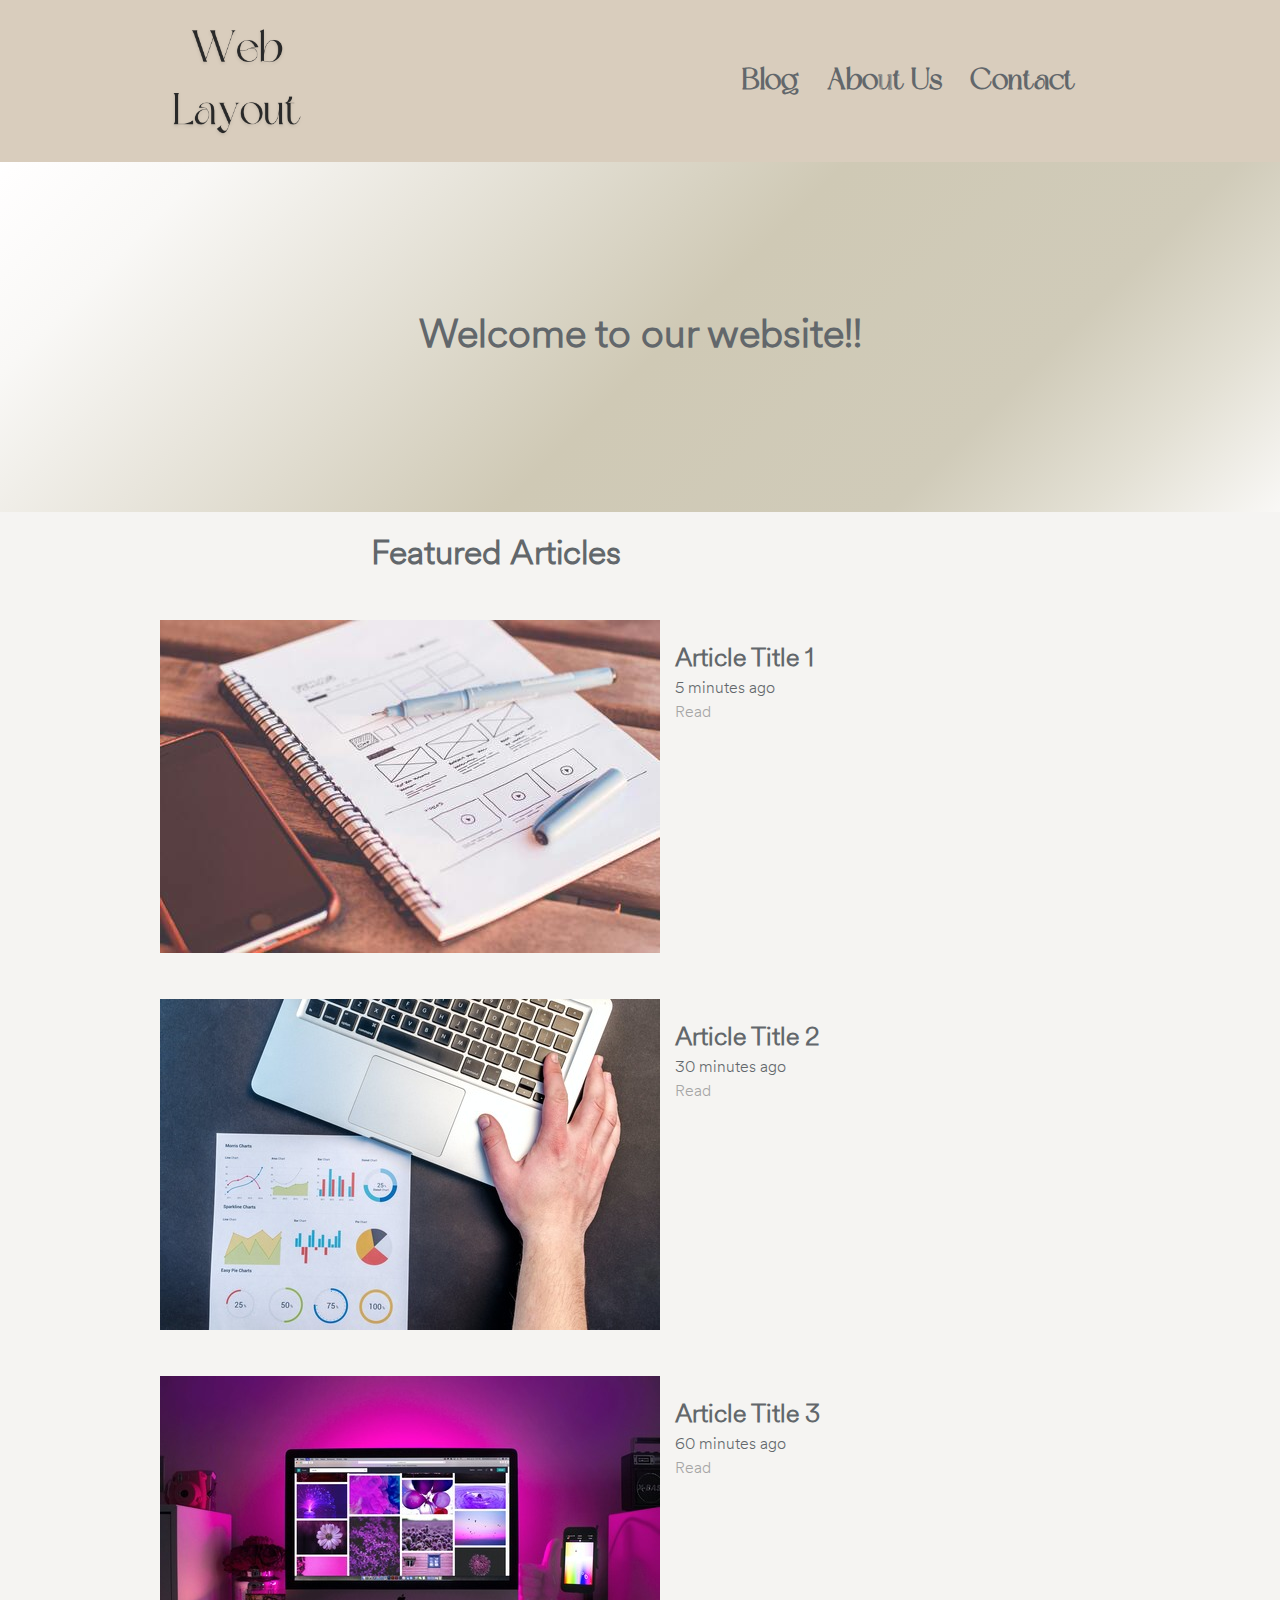
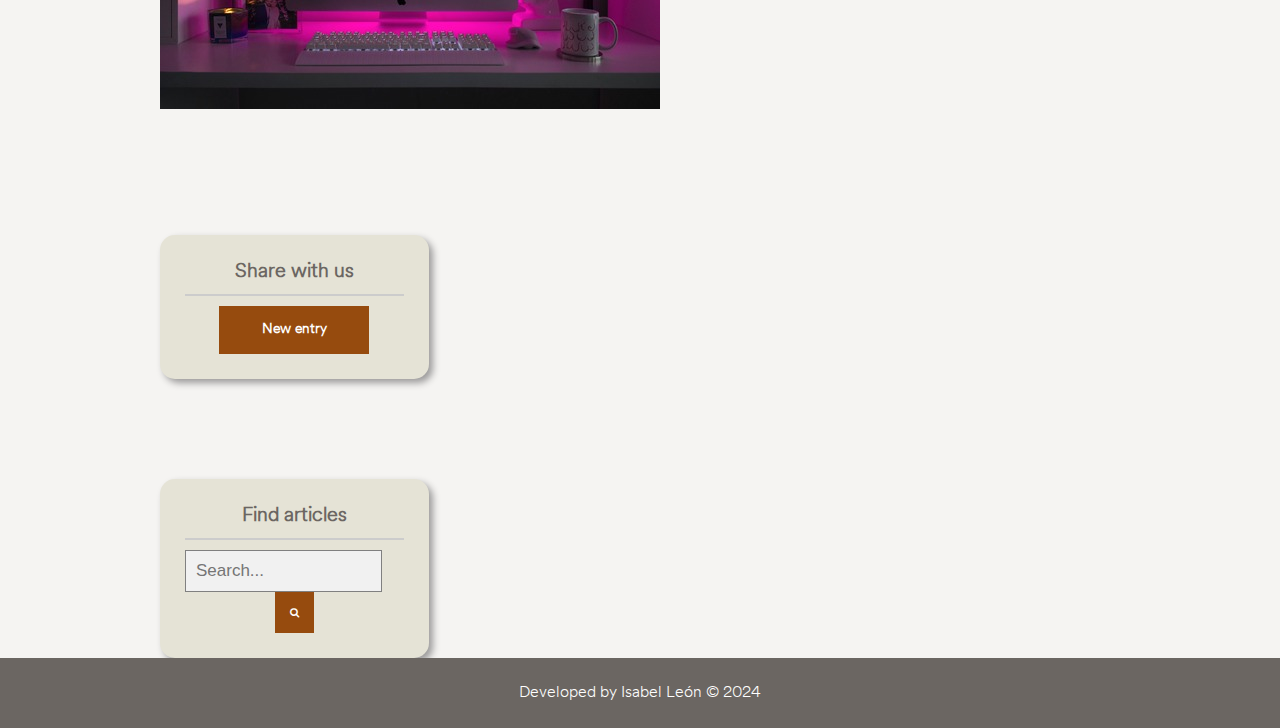
<file: index.html>
<!DOCTYPE html>
<html lang="en">

<head>
    <meta charset="utf-8">
    <title> Web Layout with Javascript </title>

    <!-- STYLESHEET-->
    <link rel="stylesheet" type="text/css" href="assets/css/index.css">

    <!-- FONT AWESOME-->
    <link rel="stylesheet" href="https://cdnjs.cloudflare.com/ajax/libs/font-awesome/4.7.0/css/font-awesome.min.css">
</head>

<body>
    <header id="header">
        <div class="center">

            <!-- LOGO -->
            <div id="logo">
                <a href="index.html"><img src="assets/images/logo.png" class="logo" alt="company-logo"></a>
            </div>

            <!-- MENU -->
            <nav id="menu">
                <ul>
                    <li>
                        <a href="blog.html"> Blog </a>
                    </li>

                    <li>
                        <a href="about.html"> About Us </a>
                    </li>

                    <li>
                        <a href="contact.html"> Contact </a>
                    </li>
                </ul>
            </nav>
            <div class="clearfix"> </div>
        </div>
    </header>

    <div id="slider" class="slider-big">
        <h1> Welcome to our website!! </h1>
    </div>

    <div class="center">
        <section id="content">
            <h1> Featured Articles </h1>

            <!-- ALL BLOG ENTRIES -->
            <div id="articles">
                <article class="article-item">
                    <div class="image-wrap">
                        <img src="assets/images/pexels-196644.jpg" alt="notebook">
                    </div>
                    <h2> Article Title 1</h2>
                    <span class="date">
                        5 minutes ago
                    </span>
                    <a href="article.html"> Read </a>
                    <div class="clearfix"></div>
                </article>

                <article class="article-item">
                    <div class="image-wrap">
                        <img src="assets/images/pexels-669609.jpg" alt="graphic">
                    </div>
                    <h2> Article Title 2</h2>
                    <span class="date">
                        30 minutes ago
                    </span>
                    <a href="#"> Read </a>
                    <div class="clearfix"></div>
                </article>

                <article class="article-item">
                    <div class="image-wrap">
                        <img src="assets/images/pexels-779487.jpg" alt="setup">
                    </div>
                    <h2> Article Title 3</h2>
                    <span class="date">
                        60 minutes ago
                    </span>
                    <a href="#"> Read </a>
                    <div class="clearfix"></div>
                </article>
            </div>
        </section>

        <!-- SIDEBAR-->
        <aside id="sidebar">
            <div id="nav-blog" class="sidebar">

                <h3> Share with us </h3>
                <a href="#" class="btn"> New entry </a>
            </div>

            <div id="search" class="sidebar">
                <h3> Find articles </h3>
                <form>
                    <input type="text" placeholder="Search..." name="search">
                    <button type="submit"><i class="fa fa-search"></i></button>
                </form>
            </div>
        </aside>
        <div class="clearfix"> </div>
    </div>

    <!-- FOOTER-->
    <footer id="footer">
        <div class="center">
            <p> Developed by Isabel León &copy; 2024 </p>
        </div>
    </footer>

</body>

</html>
</file>
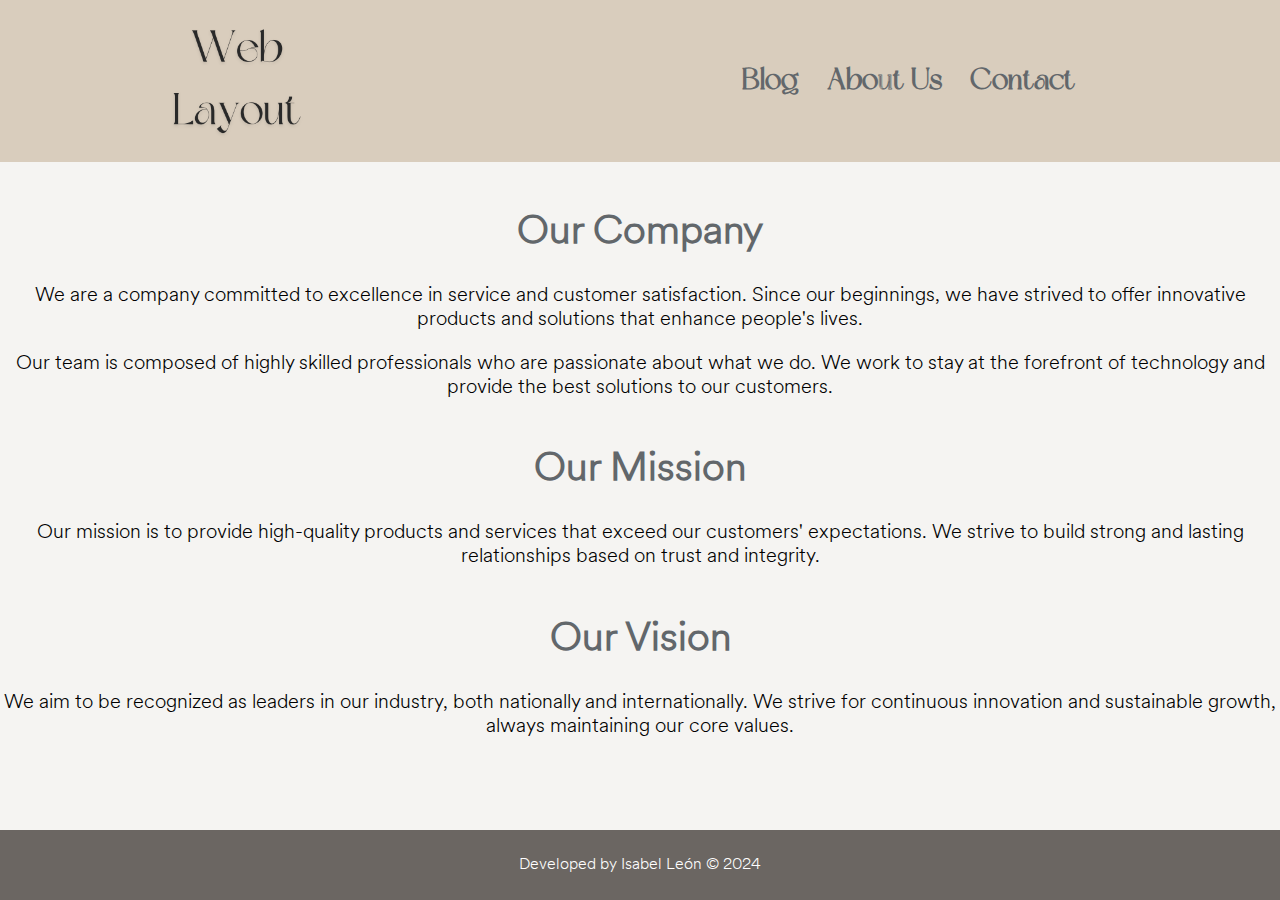
<file: about.html>
<!DOCTYPE html>
<html lang="en">
  <head>
    <meta charset="utf-8" />
    <title>About us</title>

    <!-- STYLESHEET-->
    <link rel="stylesheet" type="text/css" href="assets/css/about.css" />

    <!-- FONT AWESOME-->
    <link
      rel="stylesheet"
      href="https://cdnjs.cloudflare.com/ajax/libs/font-awesome/4.7.0/css/font-awesome.min.css"
    />
  </head>

  <body>
    <header id="header">
      <div class="center">
        <!-- LOGO -->
        <div id="logo">
          <a href="index.html"
            ><img src="assets/images/logo.png" class="logo" alt="company-logo"
          /></a>
        </div>

        <!-- MENU -->
        <nav id="menu">
          <ul>
              <li>
                  <a href="blog.html"> Blog </a>
              </li>

              <li>
                  <a href="about.html"> About Us </a>
              </li>

              <li>
                  <a href="contact.html"> Contact </a>
              </li>
          </ul>
      </nav>

        <div class="clearfix"></div>
      </div>
    </header>

    <!-- MAIN CONTENT -->
    <div class="container">
      <section id="content">
        <h1>Our Company</h1>
        <p>
          We are a company committed to excellence in service and customer
          satisfaction. Since our beginnings, we have strived to offer
          innovative products and solutions that enhance people's lives.
        </p>
        <p>
          Our team is composed of highly skilled professionals who are
          passionate about what we do. We work to stay at the forefront of
          technology and provide the best solutions to our customers.
        </p>
      </section>

      <section id="content">
        <h1>Our Mission</h1>
        <p>
          Our mission is to provide high-quality products and services that
          exceed our customers' expectations. We strive to build strong and
          lasting relationships based on trust and integrity.
        </p>
      </section>

      <section id="content">
        <h1>Our Vision</h1>
        <p>
          We aim to be recognized as leaders in our industry, both nationally
          and internationally. We strive for continuous innovation and
          sustainable growth, always maintaining our core values.
        </p>
      </section>
    </div>

    <!-- FOOTER-->
    <footer id="footer">
      <div class="center">
        <p>Developed by Isabel León &copy; 2024</p>
      </div>
    </footer>
  </body>
</html>
</file>
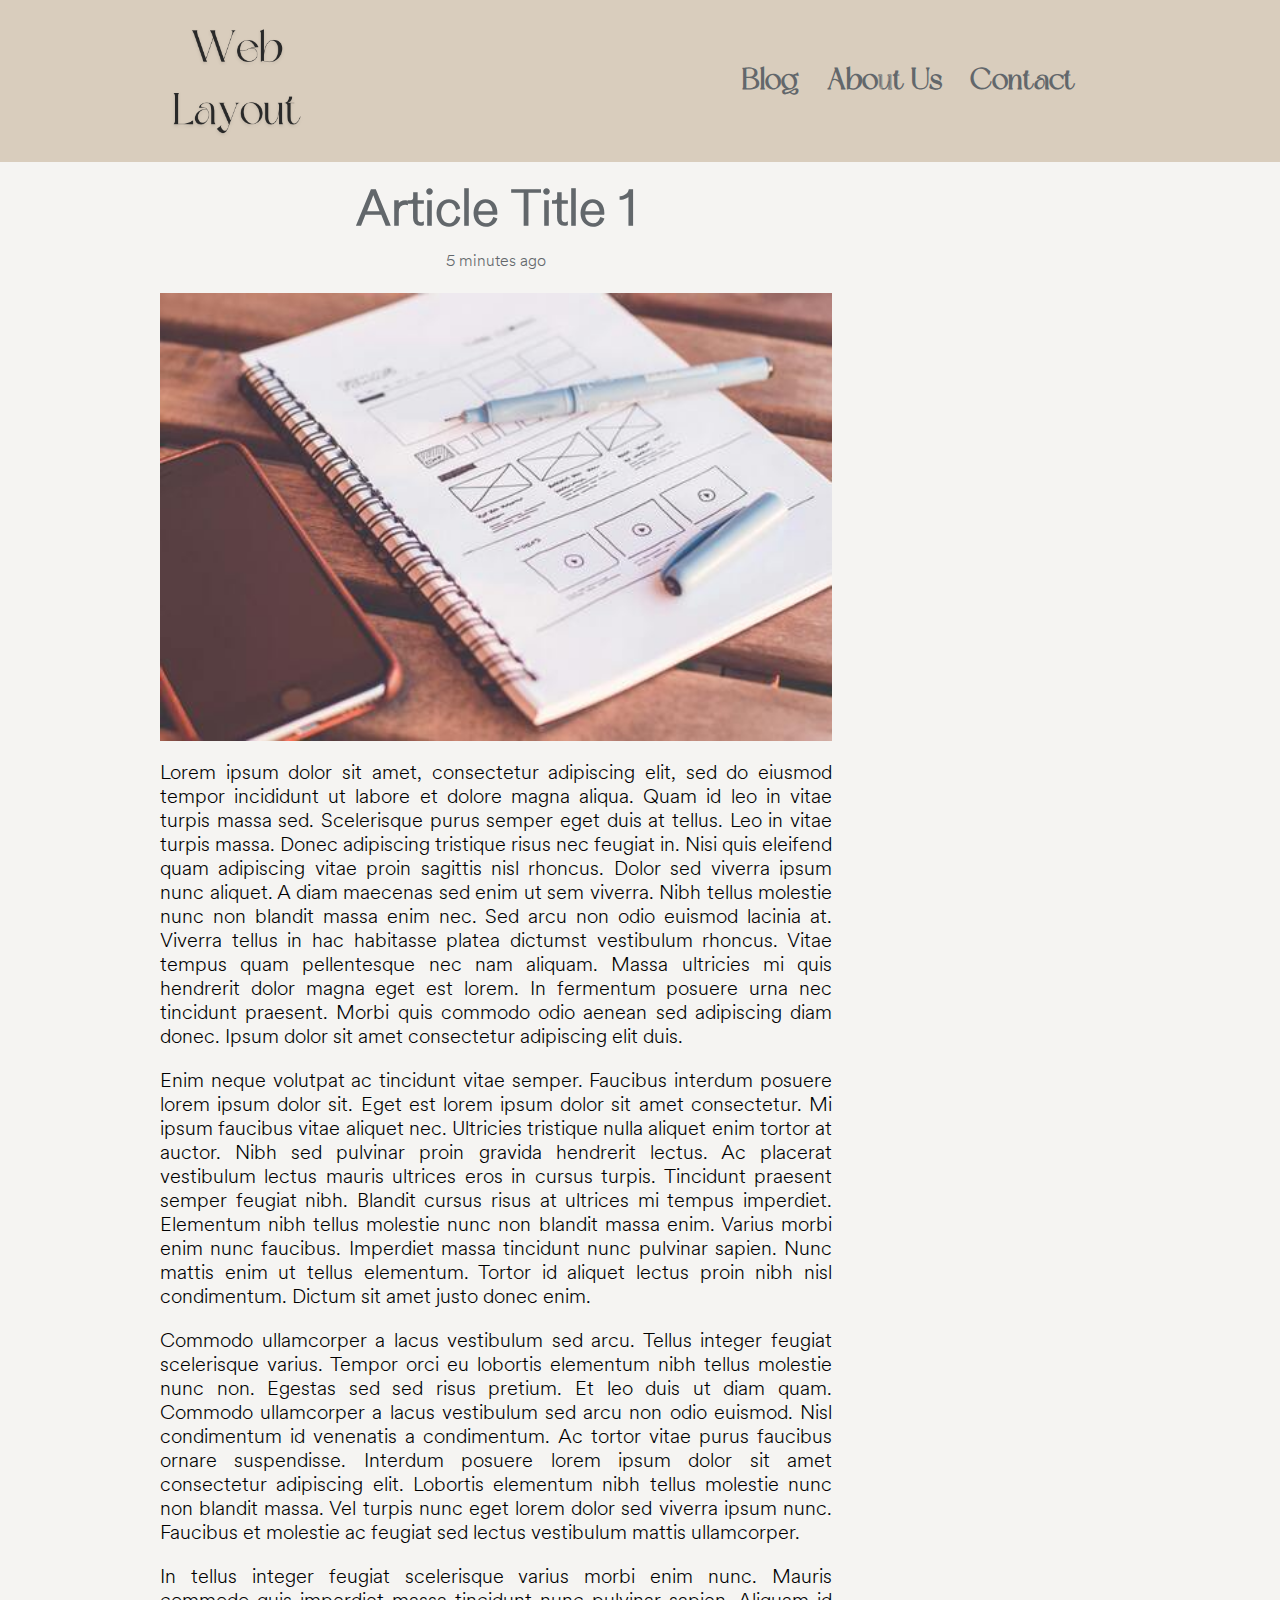
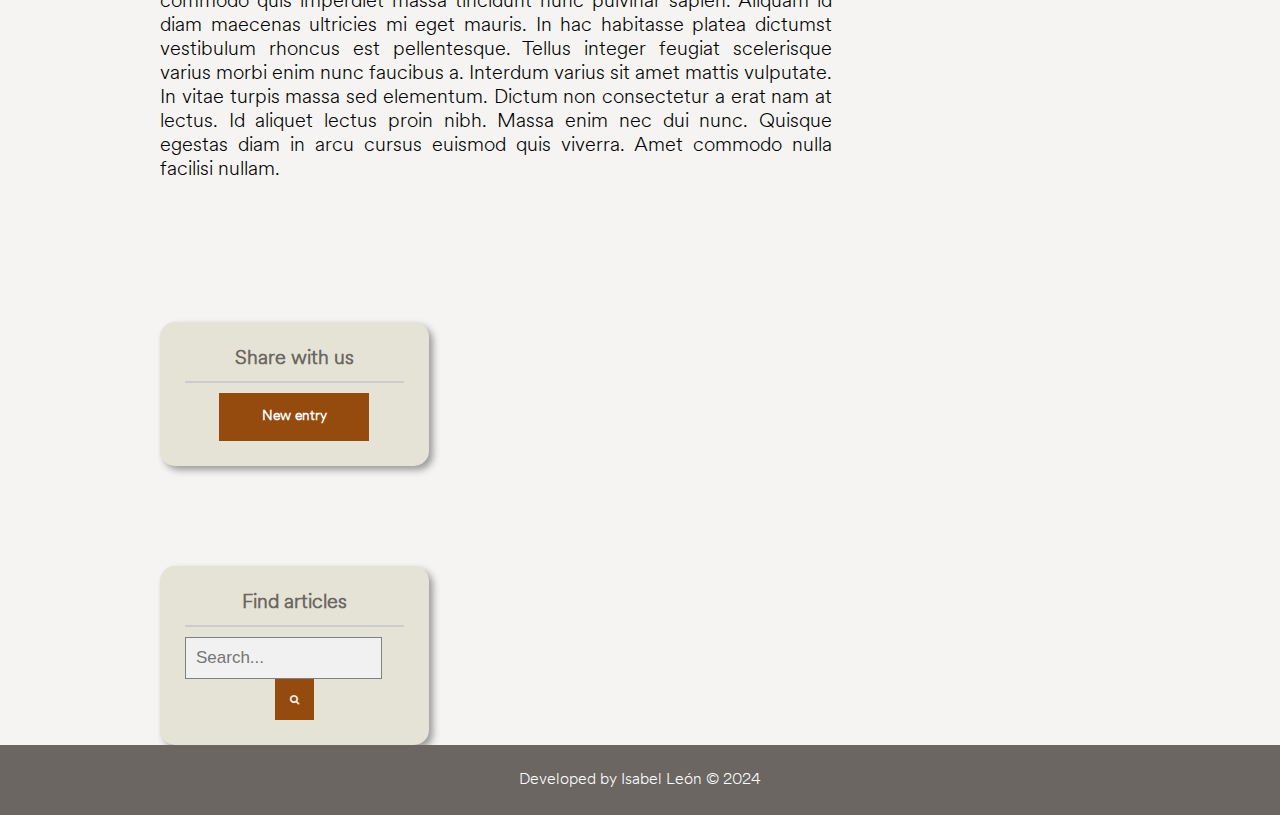
<file: article.html>
<!DOCTYPE html>
<html lang="en">

<head>
    <meta charset="utf-8">
    <title> Article </title>

    <!-- STYLESHEET-->
    <link rel="stylesheet" type="text/css" href="assets/css/article.css">

    <!-- FONT AWESOME-->
    <link rel="stylesheet" href="https://cdnjs.cloudflare.com/ajax/libs/font-awesome/4.7.0/css/font-awesome.min.css">
</head>

<body>
    <header id="header">
        <div class="center">

            <!-- LOGO -->
            <div id="logo">
                <a href="index.html"><img src="assets/images/logo.png" class="logo" alt="company-logo"></a>
            </div>

            <!-- MENU -->
            <nav id="menu">
                <ul>
                    <li>
                        <a href="blog.html"> Blog </a>
                    </li>
      
                    <li>
                        <a href="about.html"> About Us </a>
                    </li>
      
                    <li>
                        <a href="contact.html"> Contact </a>
                    </li>
                </ul>
            </nav>

            <div class="clearfix"> </div>
        </div>
    </header>

    <div class="center">
        <section id="content">

            <!-- ALL BLOG ENTRIES -->
            <div id="articles">
                <article class="article-item article-detail">
                    <h1> Article Title 1</h1>
                    <div class="image-wrap">
                        <img src="assets/images/pexels-196644.jpg" alt="notebook">
                    </div>
                    
                    <span class="date">
                        5 minutes ago
                    </span>
                   
                    <p> Lorem ipsum dolor sit amet, consectetur adipiscing elit, sed do eiusmod tempor incididunt ut labore et dolore magna aliqua. 
                        Quam id leo in vitae turpis massa sed. Scelerisque purus semper eget duis at tellus. Leo in vitae turpis massa. 
                        Donec adipiscing tristique risus nec feugiat in. Nisi quis eleifend quam adipiscing vitae proin sagittis nisl rhoncus. 
                        Dolor sed viverra ipsum nunc aliquet. A diam maecenas sed enim ut sem viverra. Nibh tellus molestie nunc non blandit massa enim nec. 
                        Sed arcu non odio euismod lacinia at. Viverra tellus in hac habitasse platea dictumst vestibulum rhoncus.
                        Vitae tempus quam pellentesque nec nam aliquam. Massa ultricies mi quis hendrerit dolor magna eget est lorem. 
                        In fermentum posuere urna nec tincidunt praesent. Morbi quis commodo odio aenean sed adipiscing diam donec. 
                        Ipsum dolor sit amet consectetur adipiscing elit duis.
                    </p>

                    <p> Enim neque volutpat ac tincidunt vitae semper. Faucibus interdum posuere lorem ipsum dolor sit. Eget est lorem ipsum dolor sit amet consectetur. 
                        Mi ipsum faucibus vitae aliquet nec. Ultricies tristique nulla aliquet enim tortor at auctor. Nibh sed pulvinar proin gravida hendrerit lectus. 
                        Ac placerat vestibulum lectus mauris ultrices eros in cursus turpis. Tincidunt praesent semper feugiat nibh. Blandit cursus risus at ultrices mi tempus imperdiet. 
                        Elementum nibh tellus molestie nunc non blandit massa enim. Varius morbi enim nunc faucibus. Imperdiet massa tincidunt nunc pulvinar sapien. 
                        Nunc mattis enim ut tellus elementum. Tortor id aliquet lectus proin nibh nisl condimentum. Dictum sit amet justo donec enim.
                    </p>

                    <p> Commodo ullamcorper a lacus vestibulum sed arcu. Tellus integer feugiat scelerisque varius. Tempor orci eu lobortis elementum nibh tellus molestie nunc non.
                        Egestas sed sed risus pretium. Et leo duis ut diam quam. Commodo ullamcorper a lacus vestibulum sed arcu non odio euismod. Nisl condimentum id venenatis a condimentum. 
                        Ac tortor vitae purus faucibus ornare suspendisse. Interdum posuere lorem ipsum dolor sit amet consectetur adipiscing elit.
                        Lobortis elementum nibh tellus molestie nunc non blandit massa. Vel turpis nunc eget lorem dolor sed viverra ipsum nunc. 
                        Faucibus et molestie ac feugiat sed lectus vestibulum mattis ullamcorper.
                    </p>

                    <p> In tellus integer feugiat scelerisque varius morbi enim nunc. Mauris commodo quis imperdiet massa tincidunt nunc pulvinar sapien.
                        Aliquam id diam maecenas ultricies mi eget mauris. In hac habitasse platea dictumst vestibulum rhoncus est pellentesque.
                        Tellus integer feugiat scelerisque varius morbi enim nunc faucibus a. Interdum varius sit amet mattis vulputate. In vitae turpis massa sed elementum.
                        Dictum non consectetur a erat nam at lectus. Id aliquet lectus proin nibh. Massa enim nec dui nunc. Quisque egestas diam in arcu cursus euismod quis viverra.
                        Amet commodo nulla facilisi nullam.
                    </p>             

                    <div class="clearfix"></div>
                </article>
            </div>
        </section>

        <!-- SIDEBAR-->
        <aside id="sidebar">
            <div id="nav-blog" class="sidebar">

                <h3> Share with us </h3>
                <a href="#" class="btn"> New entry </a>
            </div>

            <div id="search" class="sidebar">
                <h3> Find articles </h3>
                <form>
                    <input type="text" placeholder="Search..." name="search">
                    <button type="submit"><i class="fa fa-search"></i></button>
                </form>
            </div>
        </aside>
        <div class="clearfix"> </div>
    </div>

    <!-- FOOTER-->
    <footer id="footer">
        <div class="center">
            <p> Developed by Isabel León &copy; 2024 </p>
        </div>
    </footer>

</body>

</html>
</file>
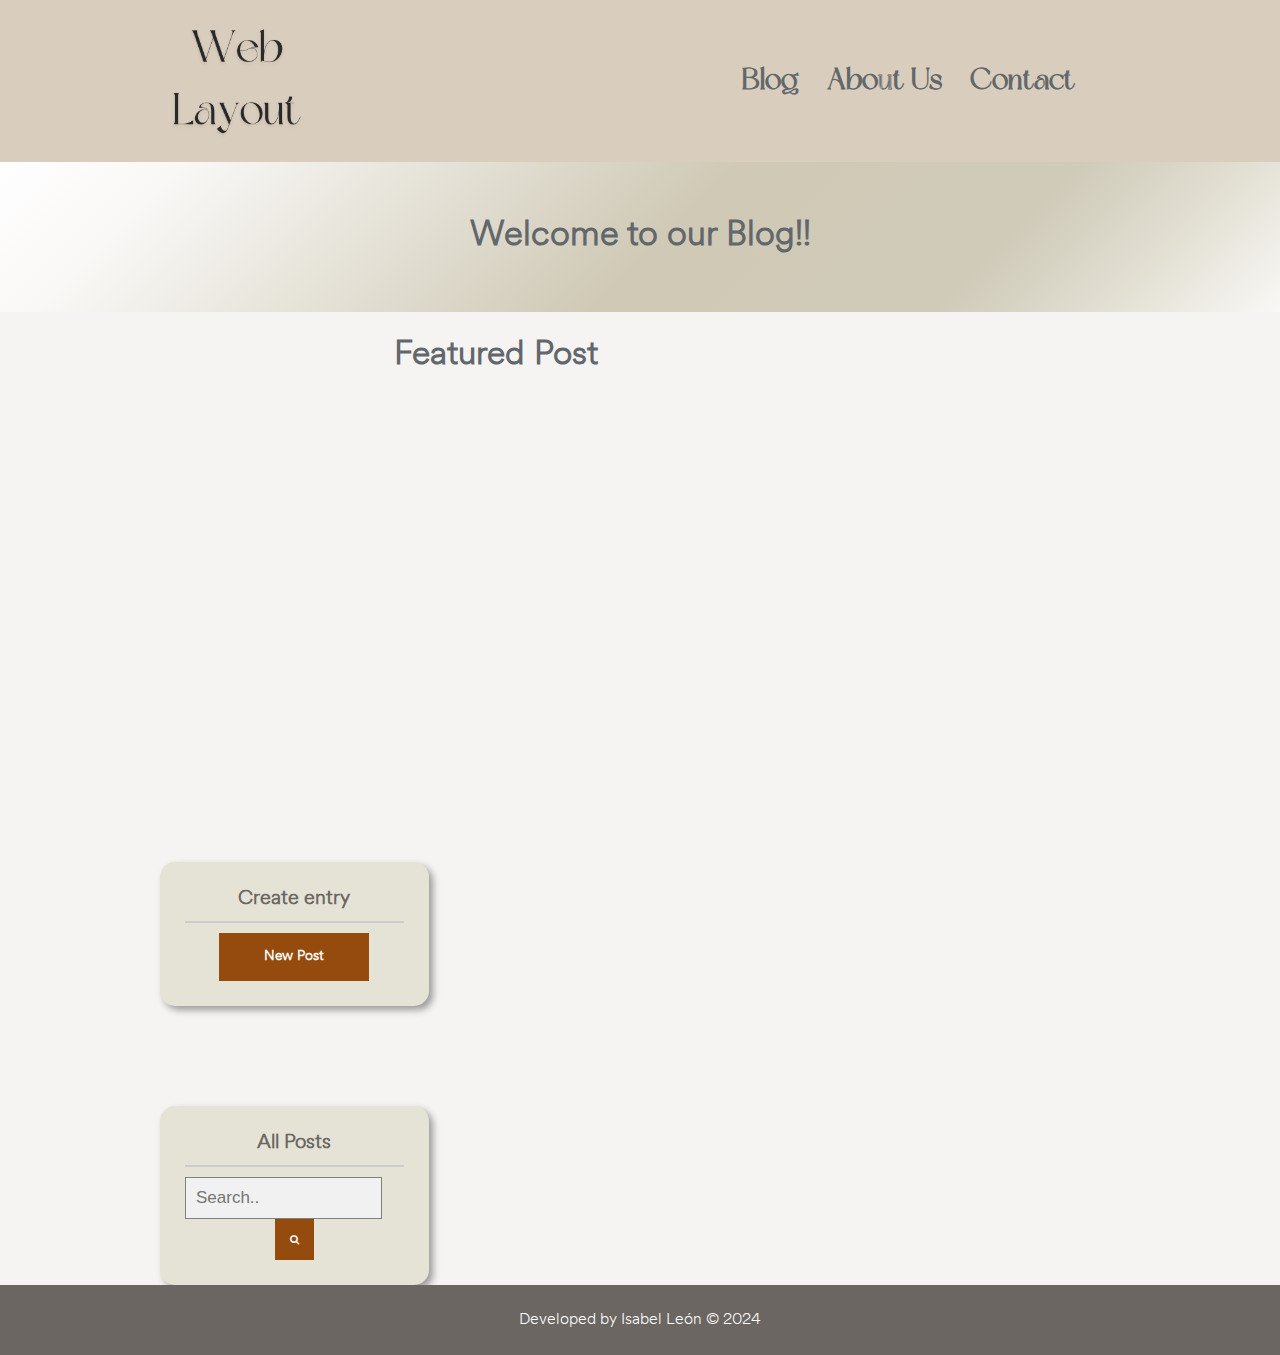
<file: blog.html>
<!DOCTYPE html>
<html lang="es">

<head>
    <meta charset="utf-8">
    <title> Blog </title>
    <!-- STYLESHEET-->
    <link rel="stylesheet" type="text/css" href="assets/css/blog.css" ;>
    <link rel="stylesheet" href="https://cdnjs.cloudflare.com/ajax/libs/font-awesome/4.7.0/css/font-awesome.min.css">
</head>

<body>
    <header id="header">
        <div class="center">

            <!-- LOGO -->
            <div id="logo">
                <a href="index.html"><img src="assets/images/logo.png" class="logo" alt="company-logo"></a>
            </div>

            <!-- MENU -->
            <nav id="menu">
                <ul>
                    <li>
                        <a href="blog.html"> Blog </a>
                    </li>
      
                    <li>
                        <a href="about.html"> About Us </a>
                    </li>
      
                    <li>
                        <a href="contact.html"> Contact </a>
                    </li>
                </ul>
            </nav>

            <div class="clearfix"> </div>
        </div>
    </header>
    
    <div id="slider" class="slider-small">
        <h1> Welcome to our Blog!! </h1>
    </div>

    <div class="center">
        <section id="content">
            <h1> Featured Post </h1>
            <!-- -->
        </section>

        <aside id="sidebar">
            <div id="nav-blog" class="sidebar">
                <h3> Create entry </h3>
                <a href="#" class="btn"> New Post </a>
            </div>

            <div id="search" class="sidebar">
                <h3> All Posts </h3>
                
                <form>
                    <input type="text" placeholder="Search.." name="search">
                    <button type="submit"><i class="fa fa-search"></i></button>
                </form>
            </div>

        </aside>
        <div class="clearfix"> </div>
    </div>

    <!-- FOOTER-->
    <footer id="footer">
        <div class="center">
            <p> Developed by Isabel León &copy; 2024 </p>
        </div>
    </footer>

</body>

</html>
</file>
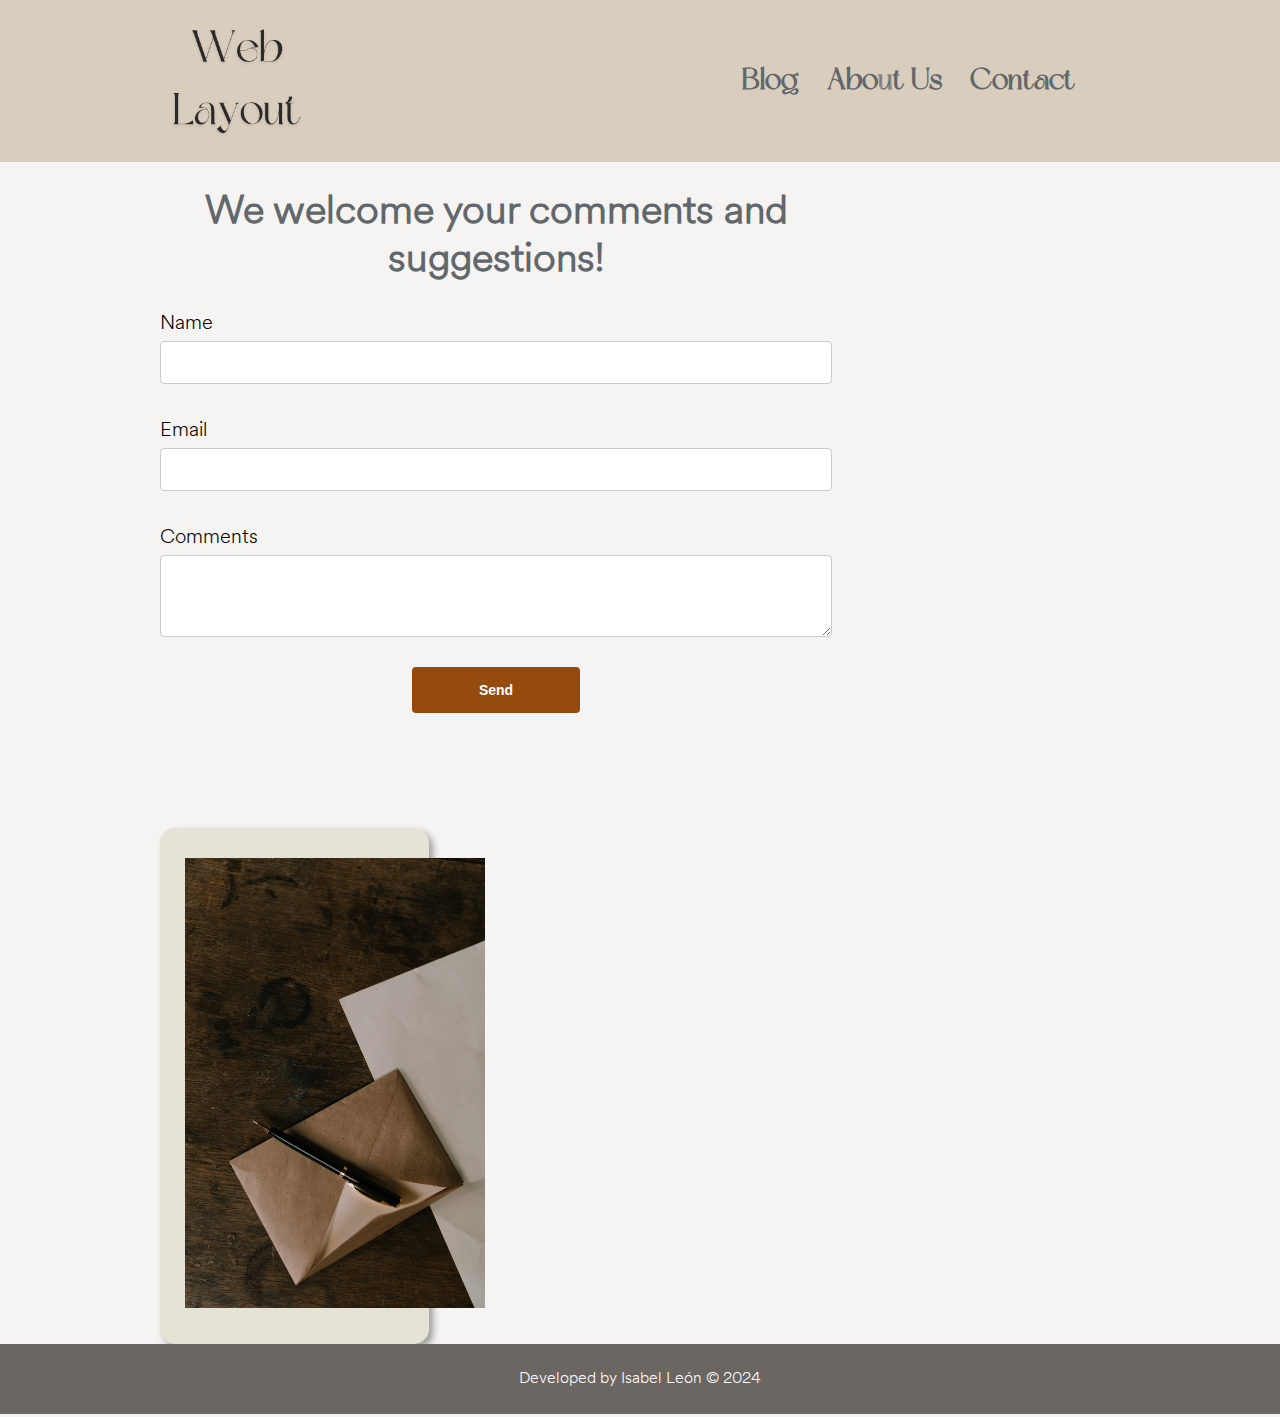
<file: contact.html>
<!DOCTYPE html>
<html lang="en">

<head>
    <meta charset="utf-8">
    <title> Contact </title>
   
    <!-- FONT AWESOME-->
    <link rel="stylesheet" href="https://cdnjs.cloudflare.com/ajax/libs/font-awesome/4.7.0/css/font-awesome.min.css">

    <!-- STYLESHEET -->
    <link rel="stylesheet" type="text/css" href="assets/css/contact.css">
</head>

<body>
    <header id="header">
        <div class="center">

            <!-- LOGO -->
            <div id="logo">
                <a href="index.html"><img src="assets/images/logo.png" class="logo" alt="company-logo"></a>
            </div>

            <!-- MENU -->
            <nav id="menu">
                <ul>
                    <li>
                        <a href="blog.html"> Blog </a>
                    </li>
      
                    <li>
                        <a href="about.html"> About Us </a>
                    </li>
      
                    <li>
                        <a href="contact.html"> Contact </a>
                    </li>
                </ul>
            </nav>

            <div class="clearfix"> </div>
        </div>
    </header>

    <!-- MAIN CONTENT -->
    <div class="center">
        <section id="content">
            <h1> We welcome your comments and suggestions! </h1>

            <form class="mid-form">
                <div class="form-group">
                    <label for="name">Name</label>
                    <input type="name" class="form-control" id="name">
                </div>

                <div class="form-group">
                    <label for="email">Email</label>
                    <input type="email" class="form-control" id="email">
                </div>

                <div class="form-group">
                    <label for="textarea">Comments</label>
                    <textarea class="form-control" id="textarea" rows="3"> </textarea>
                </div>
                <input type="submit" value="Send" class="btn-submit" />
            </form>
        </section>

        <!-- SIDEBAR-->
        <aside id="sidebar">
            <div id="nav-blog" class="sidebar">
                <img src="assets/images/pexels-6830895.jpg">
            </div>
        </aside>
        <div class="clearfix"> </div>
    </div>


    <!-- FOOTER-->
    <footer id="footer">
        <div class="center">
            <p> Developed by Isabel León &copy; 2024 </p>
        </div>
    </footer>

</body>

</html>
</file>
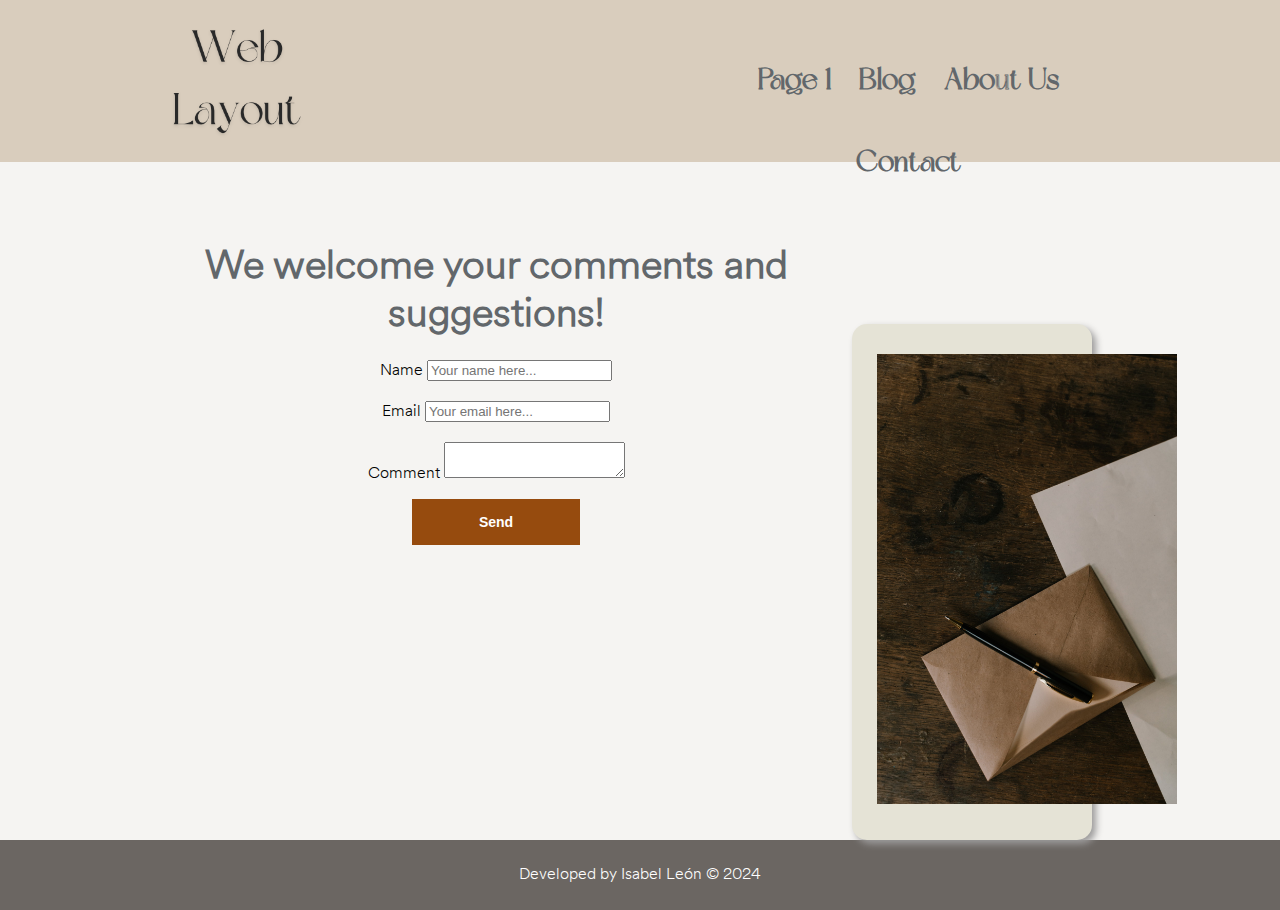
<file: form.html>
<!DOCTYPE html>
<html lang="en">

<head>
    <meta charset="utf-8">
    <title> Web Layout with Javascript </title>

    <!-- STYLESHEET-->
    <link rel="stylesheet" type="text/css" href="assets/css/form.css">

    <!-- FONT AWESOME-->
    <link rel="stylesheet" href="https://cdnjs.cloudflare.com/ajax/libs/font-awesome/4.7.0/css/font-awesome.min.css">
</head>

<body>
    <header id="header">
        <div class="center">

            <!-- LOGO -->
            <div id="logo">
                <a href="index.html"><img src="assets/images/logo.png" class="logo" alt="company-logo"></a>
            </div>

            <!-- MENU -->
            <nav id="menu">
                <ul>
                    <li>
                        <a href="#"> Page 1</a>
                    </li>

                    <li>
                        <a href="blog.html"> Blog </a>
                    </li>

                    <li>
                        <a href="#"> About Us </a>
                    </li>

                    <li>
                        <a href="#"> Contact </a>
                    </li>
                </ul>
            </nav>

            <div class="clearfix"> </div>
        </div>
    </header>

    <div class="center">
        <section id="content">

            <!-- CONTACT FORM -->

            <h1 class="formheader"> We welcome your comments and suggestions!</h1>

            <form>
                <div class="form-group">
                    <label for="name" class="form-label">Name</label>
                    <input type="text" name="name" placeholder="Your name here..." />
                </div>

                <div class="form-group">
                    <label for="email" class="form-label">Email</label>
                    <input type="email" name="name" placeholder="Your email here..." />
                </div>

                <div class="form-group">
                    <label for="comment" class="form-label">Comment</label>
                    <textarea name="comment" placeholder="Write here..." > </textarea>
                </div>

                <button type="submit" class="btn-submit"> Send </button>
            </form>

        </section>

        <!-- SIDEBAR-->
        <aside id="sidebar">
            <div id="nav-blog" class="sidebar">
                <img src="assets/images/pexels-6830895.jpg">
            </div>
        </aside>
        <div class="clearfix"> </div>
    </div>


    <!-- FOOTER-->
    <footer id="footer">
        <div class="center">
            <p> Developed by Isabel León &copy; 2024 </p>
        </div>
    </footer>

</body>

</html>
</file>
<file: assets/css/index.css>
@import url('generalStyles.css');
@import url('navbar.css');
@import url('sidebar.css');
@import url('footer.css');

#slider {
    width: 100%;
    height: 350px;
    line-height: 340px;
    color: #62676b;
    text-align: center;

    /*  CSS BACKGROUND GRADIENT */
    background: rgba(255, 255, 255, 1);
    background: -moz-linear-gradient(-45deg, rgba(255, 255, 255, 1) 0%, rgba(255, 254, 254, 1) 1%, rgba(249, 248, 246, 1) 13%, rgba(207, 201, 181, 1) 52%, rgba(208, 203, 185, 1) 76%, rgba(227, 224, 212, 1) 88%, rgba(249, 248, 246, 1) 100%);
    background: -webkit-gradient(left top, right bottom, color-stop(0%, rgba(255, 255, 255, 1)), color-stop(1%, rgba(255, 254, 254, 1)), color-stop(13%, rgba(249, 248, 246, 1)), color-stop(52%, rgba(207, 201, 181, 1)), color-stop(76%, rgba(208, 203, 185, 1)), color-stop(88%, rgba(227, 224, 212, 1)), color-stop(100%, rgba(249, 248, 246, 1)));
    background: -webkit-linear-gradient(-45deg, rgba(255, 255, 255, 1) 0%, rgba(255, 254, 254, 1) 1%, rgba(249, 248, 246, 1) 13%, rgba(207, 201, 181, 1) 52%, rgba(208, 203, 185, 1) 76%, rgba(227, 224, 212, 1) 88%, rgba(249, 248, 246, 1) 100%);
    background: -o-linear-gradient(-45deg, rgba(255, 255, 255, 1) 0%, rgba(255, 254, 254, 1) 1%, rgba(249, 248, 246, 1) 13%, rgba(207, 201, 181, 1) 52%, rgba(208, 203, 185, 1) 76%, rgba(227, 224, 212, 1) 88%, rgba(249, 248, 246, 1) 100%);
    background: -ms-linear-gradient(-45deg, rgba(255, 255, 255, 1) 0%, rgba(255, 254, 254, 1) 1%, rgba(249, 248, 246, 1) 13%, rgba(207, 201, 181, 1) 52%, rgba(208, 203, 185, 1) 76%, rgba(227, 224, 212, 1) 88%, rgba(249, 248, 246, 1) 100%);
    background: linear-gradient(135deg, rgba(255, 255, 255, 1) 0%, rgba(255, 254, 254, 1) 1%, rgba(249, 248, 246, 1) 13%, rgba(207, 201, 181, 1) 52%, rgba(208, 203, 185, 1) 76%, rgba(227, 224, 212, 1) 88%, rgba(249, 248, 246, 1) 100%);
    filter: progid:DXImageTransform.Microsoft.gradient(startColorstr='#ffffff', endColorstr='#f9f8f6', GradientType=1);
}

#slider.slider-big h1 {
    font-size: 40px;
    margin-top: 0.2px;
    padding: 0px;
    padding-top: 5px;
}


#center {
    min-height: 100%;
    position: relative;
}


#content {
    width: 70%;
    float: left;
    min-height: 450px;
    margin-right: 20px;
}

#content h1 {
    color: #62676b;
    font-size:34px;
}

#content h2 {
    color: #62676b;
    font-size:25px;
}

.article-item{
    width: 100%;
    padding-top: 20px;
    padding-bottom: 20px;
    text-align: left;
}

.article-detail .image-wrap{
    float: none;
    width: 100%;
}

.article-detail .image-wrap img{
    width: 100%;
}

.article-item .image-wrap{
    overflow: hidden;
    float: left;
    margin-right: 15px;
}

.article-item h2{
    display: block;
    width: 100%;
    padding: 0px;
    margin: 25px;
    margin-bottom: 5px;
}

.article-item .date {
    display: block;
    margin-top: 5px;
    width: 100%;
    color: #62676b;
}

.article-item a{
    display: block;
    color: #a5a5a5;
    text-decoration: none;
    margin-top: 5px;
}

.article-item a:hover{
    text-decoration: underline;
}
</file>
<file: assets/css/about.css>
@import url('generalStyles.css');
@import url('navbar.css');
@import url('sidebar.css');
@import url('footer.css');

.container {
    margin: 20px auto;  
}

#content {
    width: 100%;
    float: left;
    min-height: 100px;
    margin-right: 20px;
}

#content h1 {
    color: #62676b;
    font-size:40px;
}

#content p {
    font-size: 20px;
}
</file>
<file: assets/css/article.css>
@import url('generalStyles.css');
@import url('navbar.css');
@import url('sidebar.css');
@import url('footer.css');

body p{
    text-align: justify;
}

#content {
    width: 70%;
    float: left;
    min-height: 450px;
    margin-right: 20px;
}

.article-item{
    width: 100%;
    padding-top: 20px;
    padding-bottom: 20px;
    text-align: left;
}

.article-item p {
    font-size: 20px;
}


.article-detail .image-wrap{
    float: none;
    width: 100%;
}

.article-detail .image-wrap img{
    width: 100%;
    margin-bottom: 15px;
}

.article-item .image-wrap{
    overflow: hidden;
    float: left;
    margin-right: 15px;
}

.article-item h1{
    color: #62676b;
    text-align: center;
    font-size:50px;
    width: 100%;
    padding: 0px;
    margin: 0px;
    margin-bottom: 50px;
}

.article-item .date {
    text-align: center;
    display: block;
    margin-top: -40px;
    width: 100%;
    color: #62676b;
}
</file>
<file: assets/css/blog.css>
@import url('generalStyles.css');
@import url('navbar.css');
@import url('sidebar.css');
@import url('footer.css');

#slider {
    width: 100%;
    height: 350px;
    line-height: 340px;
    color: #62676b;
    text-align: center;

    /*  CSS BACKGROUND GRADIENT */
    background: rgba(255, 255, 255, 1);
    background: -moz-linear-gradient(-45deg, rgba(255, 255, 255, 1) 0%, rgba(255, 254, 254, 1) 1%, rgba(249, 248, 246, 1) 13%, rgba(207, 201, 181, 1) 52%, rgba(208, 203, 185, 1) 76%, rgba(227, 224, 212, 1) 88%, rgba(249, 248, 246, 1) 100%);
    background: -webkit-gradient(left top, right bottom, color-stop(0%, rgba(255, 255, 255, 1)), color-stop(1%, rgba(255, 254, 254, 1)), color-stop(13%, rgba(249, 248, 246, 1)), color-stop(52%, rgba(207, 201, 181, 1)), color-stop(76%, rgba(208, 203, 185, 1)), color-stop(88%, rgba(227, 224, 212, 1)), color-stop(100%, rgba(249, 248, 246, 1)));
    background: -webkit-linear-gradient(-45deg, rgba(255, 255, 255, 1) 0%, rgba(255, 254, 254, 1) 1%, rgba(249, 248, 246, 1) 13%, rgba(207, 201, 181, 1) 52%, rgba(208, 203, 185, 1) 76%, rgba(227, 224, 212, 1) 88%, rgba(249, 248, 246, 1) 100%);
    background: -o-linear-gradient(-45deg, rgba(255, 255, 255, 1) 0%, rgba(255, 254, 254, 1) 1%, rgba(249, 248, 246, 1) 13%, rgba(207, 201, 181, 1) 52%, rgba(208, 203, 185, 1) 76%, rgba(227, 224, 212, 1) 88%, rgba(249, 248, 246, 1) 100%);
    background: -ms-linear-gradient(-45deg, rgba(255, 255, 255, 1) 0%, rgba(255, 254, 254, 1) 1%, rgba(249, 248, 246, 1) 13%, rgba(207, 201, 181, 1) 52%, rgba(208, 203, 185, 1) 76%, rgba(227, 224, 212, 1) 88%, rgba(249, 248, 246, 1) 100%);
    background: linear-gradient(135deg, rgba(255, 255, 255, 1) 0%, rgba(255, 254, 254, 1) 1%, rgba(249, 248, 246, 1) 13%, rgba(207, 201, 181, 1) 52%, rgba(208, 203, 185, 1) 76%, rgba(227, 224, 212, 1) 88%, rgba(249, 248, 246, 1) 100%);
    filter: progid:DXImageTransform.Microsoft.gradient(startColorstr='#ffffff', endColorstr='#f9f8f6', GradientType=1);
}

#slider.slider-big h1 {
    font-size: 40px;
    margin-top: 0.2px;
    padding: 0px;
    padding-top: 5px;
}

#slider.slider-small {
    height: 150px;
    line-height: 140px;
}

#slider.slider-small h1 {
    font-size:35px;
    margin-top: 0.2px;
    padding: 0px;
    padding-top: 5px;
}

#content {
    flex: 1;
    width: 70%;
    float: left;
    min-height: 450px;
    margin-right: 20px;
}

#content h1 {
    color: #62676b;
    font-size:34px;
}

form {
    align-items: center;
}

.formheader {
    color: #62676b;
    text-align: center;
    font-size: 40px;
    width: 100%;
    padding: 20px 0; /* Añadido un relleno en la parte superior e inferior */
    margin: 0;
}

.form-group {
    margin-top: 20px;
    margin-bottom: 15px;
    text-align: center;
}

.btn-submit {
    background: #964b0e;
    color: white;
    padding: 15px;
    font-size: 14px;
    font-weight: bold;
    text-decoration: none;
    width: 25%;
    border: none;
    cursor: pointer;
    transition: 300ms all;
}

.btn-submit:hover {
    background: #3b3835;
}

#sidebar {
    width: 28%;
    float: left;
}

.sidebar {
    background: #e5e3d6;
    padding: 25px;
    margin-top: 100px;
    border-radius: 15px;
    box-shadow: 4px 4px 7px #9c9b9b;
}

.sidebar img {
    margin-top: 5px;
    margin-bottom: 5px;
    width: 300px;
    height: 450px;
}
</file>
<file: assets/css/contact.css>
@import url('generalStyles.css');
@import url('navbar.css');
@import url('footer.css');

#content {
    flex: 1;
    width: 70%;
    float: left;
    min-height: 450px;
    margin-right: 20px;
}

#content h1 {
    color: #62676b;
    font-size:40px;
}

.mid-form {
    width:100%;
    margin: 0px auto;
    align-items: center;
    font-size: 20px;
}

.mid-form .form-group {
    margin-top: 20px;
    margin-bottom: 15px;
    text-align: center;
    display: flex;
    flex-direction: column;
}

.mid-form label {
    text-align: left;
    margin-bottom: 5px; 
}

.mid-form input,
.mid-form textarea {
    width: 100%;
    max-width: 100%;
    padding: 10px;
    font-size: 18px;
    border: 1px solid #ccc;
    border-radius: 4px;
    box-sizing: border-box;
    margin-bottom: 15px; 
}

.form-control:focus {
    border-color: #eee; 
    box-shadow: inset 0 1px 1px rgb(140, 138, 138), 0 0 8px rgba(99, 99, 99, 0.6); 
}

.mid-form .btn-submit {
    background: #964b0e;
    color: white;
    padding: 15px;
    font-size: 14px;
    font-weight: bold;
    text-decoration: none;
    width: 25%;
    border: none;
    cursor: pointer;
    transition: 300ms all;
}

.mid-form .btn-submit:hover {
    background: #3b3835;
}

#sidebar {
    width: 28%;
    float: left;
}

.sidebar {
    background: #e5e3d6;
    padding: 25px;
    margin-top: 100px;
    border-radius: 15px;
    box-shadow: 4px 4px 7px #9c9b9b;
}

.sidebar img {
    margin-top: 5px;
    margin-bottom: 5px;
    width: 300px;
    height: 450px;
}
</file>
<file: assets/css/form.css>
/* MENU CUSTOM FONT */ 
@font-face {
    font-family: 'dream-avenue';
    src: url(/assets/fonts/Dream-Avenue.ttf);
}

/* BODY CUSTOM FONT */
@font-face {
    font-family: 'circularSpotifyLight';
    src: url(/assets/fonts/CircularSpotifyLight.ttf);
}

body {
    margin: 0px;
    padding: 0px;
    text-align: center;
    background: #f5f4f2;
    font-family: 'circularSpotifyLight';
}

#header {
    height: 162px;
    width: 100%;
    background: #d9cdbd;
}

.center {
    width: 75%;
    margin: 0px auto;
}

#logo {
    width: 30%;
    float: left;
}

#logo img {
    display: block;
    float: left;
    height: 154px;
    margin-top: 6px;
    margin-right: -10px;
}

#menu {
    width: 70%;
    float: right;
    font-size: 30px;
}

#menu ul {
    line-height: 60px;
    width: 60%;
    float: right;
}

#menu ul li {
    display: inline-block;
    list-style: none;
    font-weight: bolder;
    height: 40px;
    margin-top: 20px;
    margin-right: 20px;
}

#menu a {
    font-family: 'dream-avenue';
    text-decoration: none;
    color: #62676b;
    transition: 300ms all;
}

#menu a:hover {
    text-decoration:underline;
}

.clearfix {
    clear: both;
    float: none;
}

#content {
    width: 70%;
    float: left;
    min-height: 450px;
    margin-right: 20px;
}

form {
    align-items: center;
}

.formheader {
    color: #62676b;
    text-align: center;
    font-size:40px;
    width: 100%;
    padding: 0px;
    margin: 0px;
    margin-top: 20px;
    margin-bottom: 20px;    
}

.form-group{
    margin-top: 20px;
    margin-bottom: 15px;
    text-align: center;
}

.form-group .form-label{
    margin-top: 20px;
    margin-bottom: 15px;
    text-align: center;
}














.btn-submit {
    background: #964b0e;
    color: white;
    padding: 15px;
    font-size: 14px;
    font-weight: bold;
    text-decoration: none;
    width: 25%;
    border: none;
    cursor: pointer;
    transition: 300ms all;
}

.btn:hover{
    background: #3b3835;
}

#sidebar {
    width: 25%;
    float: left;
}

.sidebar {
    background: #e5e3d6;
    padding: 25px;
    margin-top: 100px;
    border-radius: 15px;
    box-shadow: 4px 4px 7px #9c9b9b;
}

.sidebar img {
    margin-top: 5px;
    margin-bottom: 5px;
    width: 300px;
    height: 450px;
}





























.btn {
    display: block;
    background: #964b0e;
    color: white;
    padding: 15px;
    font-size: 14px;
    font-weight: bold;
    text-decoration: none;
    max-width: 120px;
    border: none;
    cursor: pointer;
    transition: 300ms all;
}

.btn:hover{
    background: #3b3835;
}

form button{
    background: #964b0e;
    color: white;
    padding: 15px;
    font-size: 10px;
    border: none;
    cursor: pointer;
}


#footer{
    background: #6b6662;
    width: 100%;
    height: 70px;
    line-height: 70px;
    color: white;
}

footer p{
    margin: 0px;
    padding: 0px;
    text-align: center;
}
</file>
